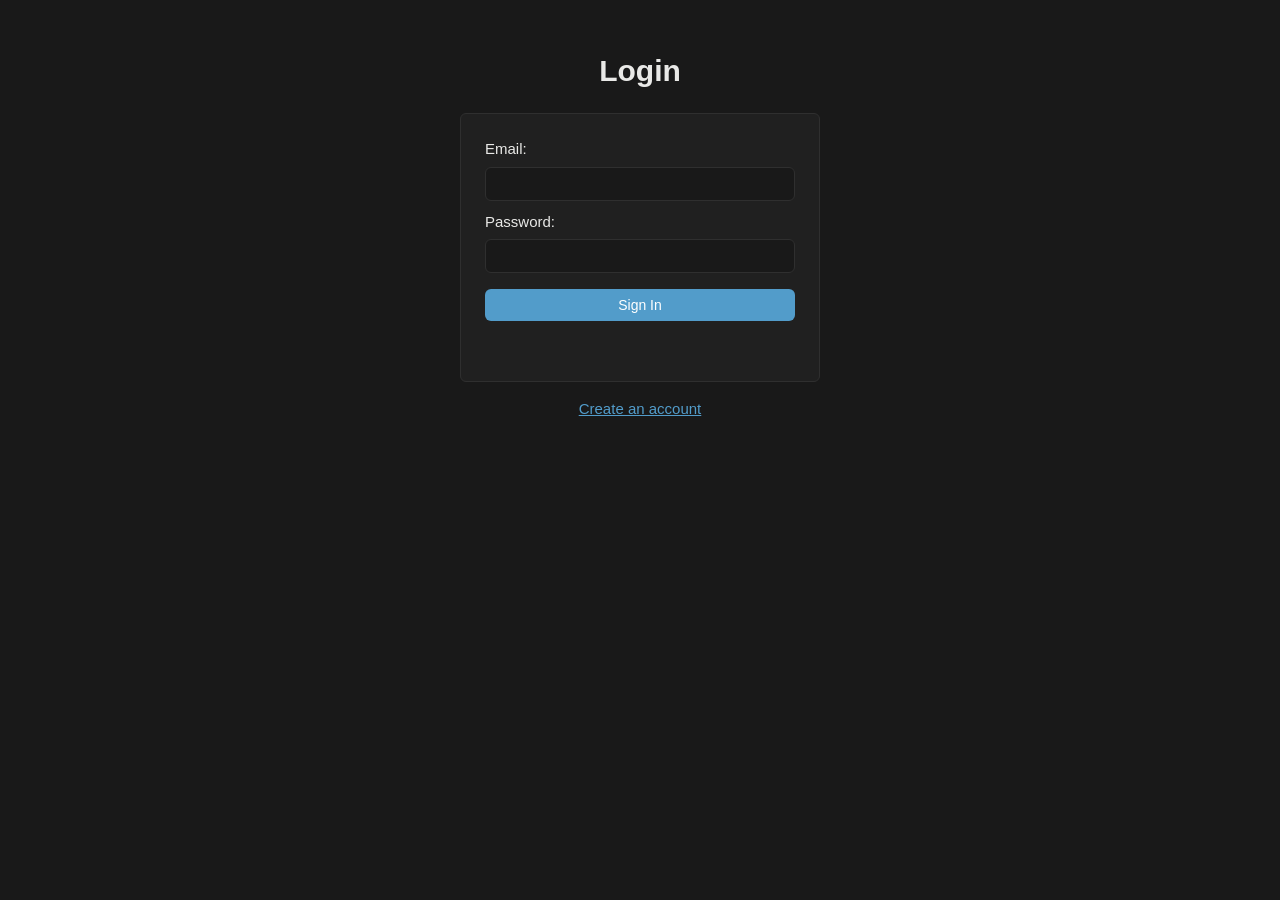
<file: index.html>
<!DOCTYPE html>
<html lang="en">
<head>
    <meta charset="UTF-8">
    <meta name="viewport" content="width=device-width, initial-scale=1.0">
    <link rel="stylesheet" href="style.css">
    <script src="https://ajax.googleapis.com/ajax/libs/jquery/3.7.1/jquery.min.js"></script>
    <title>My To Do List</title>
</head>
<body>

    <div class="logout-container">
        <button id="logout-btn">Logout</button>
    </div>
    
    <div class="main-container">
        <h1>My Tasks</h1>
        <p>Create and manage your tasks efficiently.</p>
    </div>

    <div class="task-container">
        <h2>Add a New Task</h2>
    <form id="add-task-form">
        <input type="text" id="task-name" name="task-name" placeholder="Task name" required>
        <input type="text" id="task-description" name="task-description" placeholder="Description" required>
        <button type="submit">Add Task</button>
        <p id="addErrorMsg" style="color: red;"></p>
    </form>
    </div>

    
    <div class="table-container">
        <table class="task-table">
            <thead>
                <tr>
                    <th>Task name</th>
                    <th>Description</th>
                    <th>Actions</th>
                </tr>
            </thead>
            <tbody id="task-list"></tbody>
        </table>
    </div>

    <div id="edit-modal" style="display:none;">
        <h3>Edit Task</h3>
        <form id="edit-task-form">
            <input type="hidden" id="edit-item-id">
            <input type="text" id="edit-task-name" required>
            <input type="text" id="edit-task-description" required>
            <button type="submit">Save</button>
            <button type="button" id="cancel-edit-btn">Cancel</button>
        </form>
    </div>

    <script src="api.js"></script>
    <script src="index.js"></script>
</body>
</html>
</file>
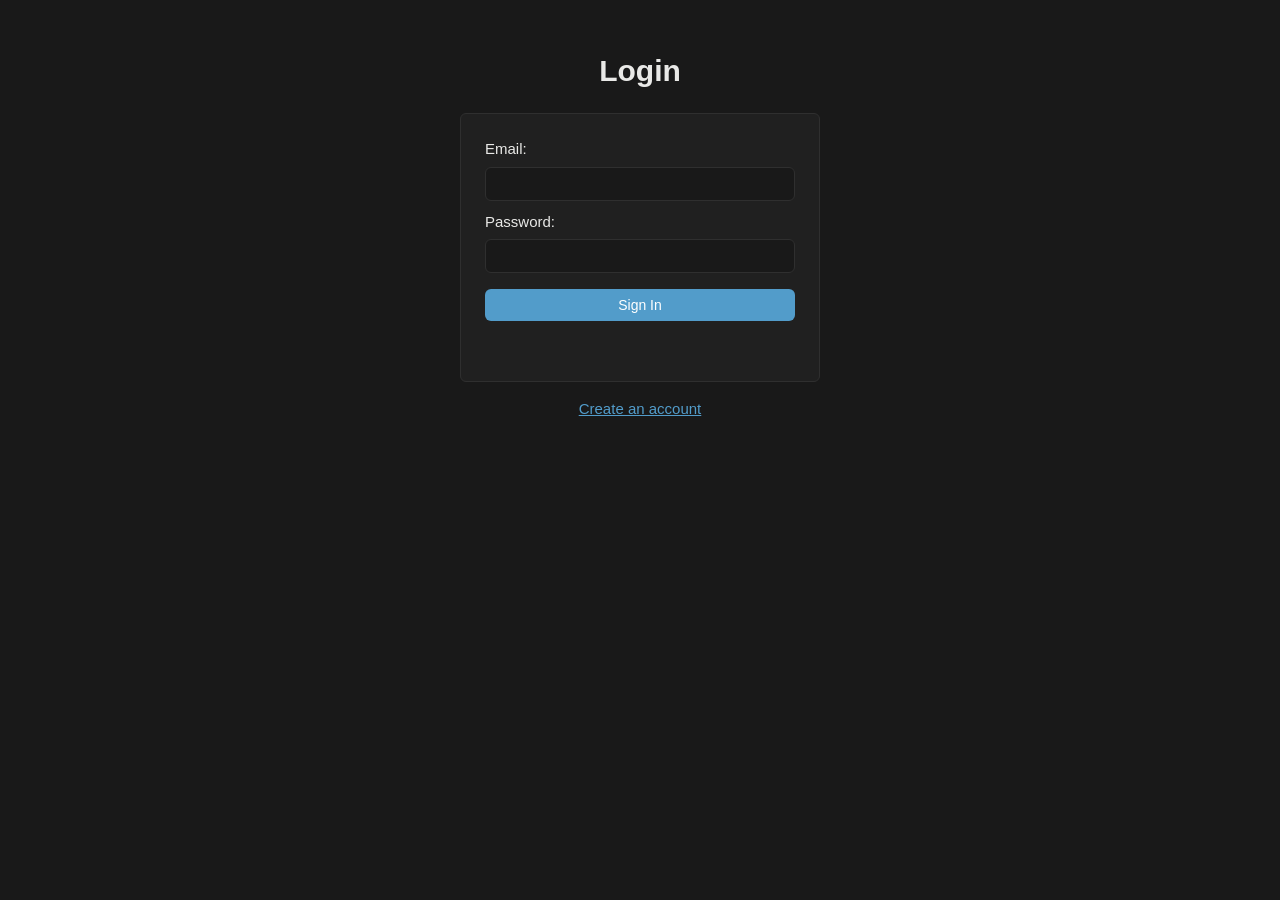
<file: signin.html>
<!DOCTYPE html> 
<html lang="en">    
    <head>
        <meta charset="UTF-8">
        <meta name="viewport" content="width=device-width, initial-scale=1.0">
        <link rel="stylesheet" href="style.css">
        <script src="https://ajax.googleapis.com/ajax/libs/jquery/3.7.1/jquery.min.js"></script>
        <title>Sign In</title>
    </head>

    <body>
        
       <h1 id="login-title">Login</h1>
       <div class = "signin-container">
            <form id="signin-form">
                <label for="email">Email:</label>
                <input type="email" id="email" name="email" required>

                <label for="password">Password:</label>
                <input type="password" id="password" name="password" required>

                <button type="submit">Sign In</button>
                <p id="errorMsg" style="color: red;"></p>
            </form>
        </div>

        <p><a href="signup.html">Create an account</a></p>

        <script src="api.js"></script>
        <script>
            $("#signin-form").submit(async function (e) {
                e.preventDefault();
    
                const email = $("#email").val();
                const password = $("#password").val();
                const errorMsg = $("#errorMsg");
    
                if (!email || !password) {
                    errorMsg.text("Please fill in both fields.");
                    return;
                }
    
                try {
                    const result = await apiCall("/signin_action.php", "GET", { email, password });
    
                    if (Number(result.status) === 200) {
                        localStorage.setItem("currentUser", JSON.stringify(result.data));
                        window.location.href = "index.html";
                    } else {
                        errorMsg.text(result.message);
                    }
                } catch (err) {
                    errorMsg.text("Something went wrong. Please try again.");
                }
            });
        </script>

    </body>
</file>
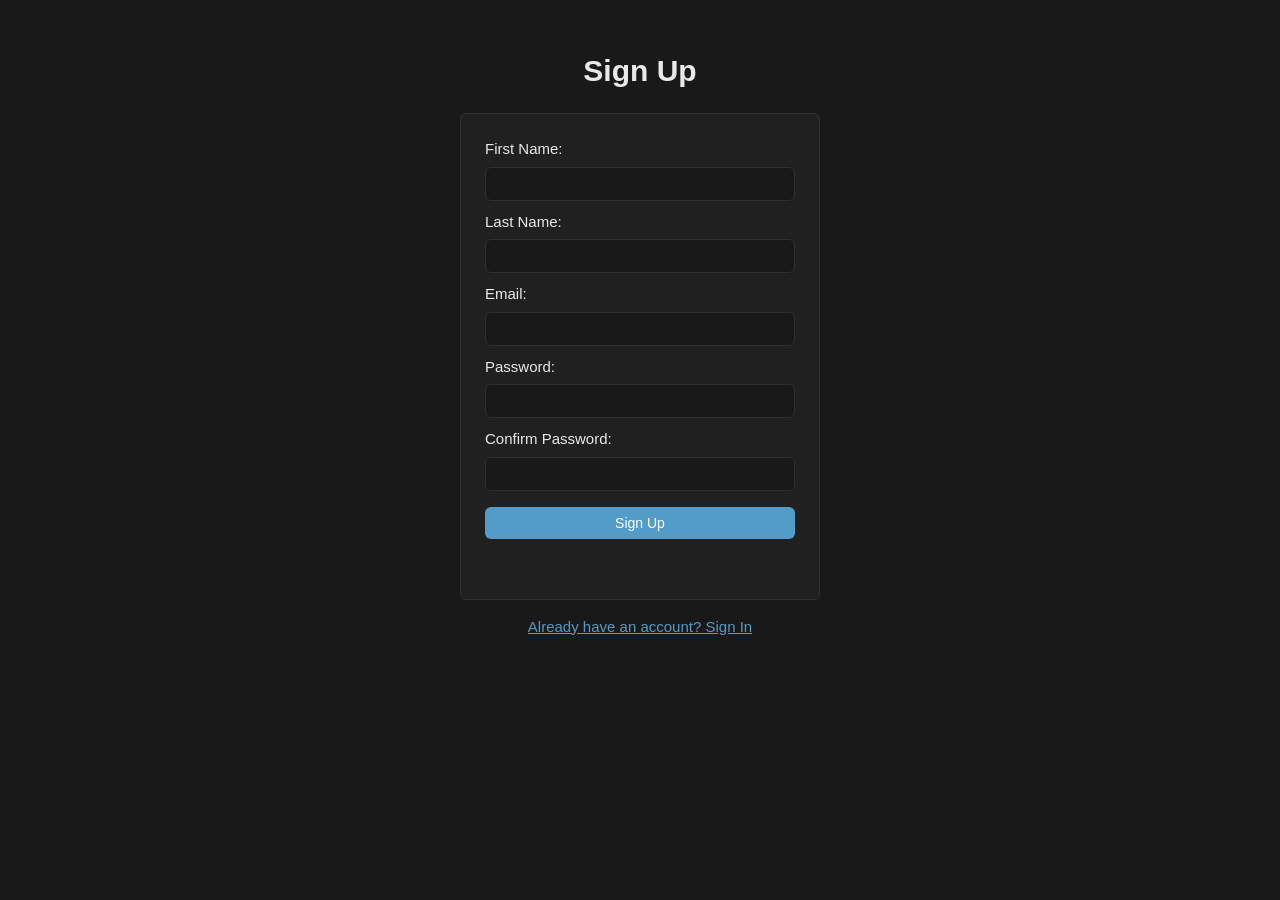
<file: signup.html>
<!DOCTYPE html> 
<html lang="en">    
    <head>
        <meta charset="UTF-8">
        <meta name="viewport" content="width=device-width, initial-scale=1.0">
        <link rel="stylesheet" href="style.css">
        <script src="https://ajax.googleapis.com/ajax/libs/jquery/3.7.1/jquery.min.js"></script>
        <title>Sign Up</title>
    </head>

    <body>
    
    <h1 id="signup-title">Sign Up</h1>
    <div class="signup-container">
        <form id="signup-form">
            <label for="first-name">First Name:</label>
            <input type="text" id="first-name" name="first-name" required>

            <label for="last-name">Last Name:</label>
            <input type ="text" id="last-name" name="last-name" required>


            <label for="email">Email:</label>
            <input type="email" id="email" name="email" required>

            <label for="password">Password:</label>
            <input type="password" id="password" name="password" required>

            <label for="confirm-password">Confirm Password:</label>
            <input type="password" id="confirm-password" name="confirm-password" required>

            <button type="submit">Sign Up</button>
            <p id="errorMsg" style="color: red;"></p>
        
        </form>
    </div>

    <p><a href="signin.html">Already have an account? Sign In</a></p>

    <script src="api.js"></script>
    <script>
        $("#signup-form").submit(async function (e) {
            e.preventDefault();
 
            const firstName = $("#first-name").val();
            const lastName = $("#last-name").val();
            const email = $("#email").val();
            const password = $("#password").val();
            const confirmPassword = $("#confirm-password").val();
            const errorMsg = $("#errorMsg");
 
            if (!firstName || !lastName || !email || !password || !confirmPassword) {
                errorMsg.text("Please fill in all fields.");
                return;
            }
 
            if (password !== confirmPassword) {
                errorMsg.text("Passwords do not match.");
                return;
            }
 
            try {
                const result = await apiCall("/signup_action.php", "POST", {
                    first_name: firstName,
                    last_name: lastName,
                    email: email,
                    password: password,
                    confirm_password: confirmPassword
                });
 
                if (Number(result.status) === 200) {
                    window.location.href = "signin.html";
                } else {
                    errorMsg.text(result.message);
                }
            } catch (err) {
                errorMsg.text("Something went wrong. Please try again.");
            }
        });
    </script>

    </body>
</file>
<file: style.css>
:root {
    --text: #e9e9e7;
    --text-muted: #9b9a97;
    --border: #2f2f2f;
    --bg: #191919;
    --bg-hover: #2a2a2a;
    --bg-soft: #202020;
    --accent: #529cca;
    --danger: #eb5757;
    --radius: 6px;
}

* {
    box-sizing: border-box;
}

body {
    margin: 0;
    padding: 0;
    font-family: -apple-system, BlinkMacSystemFont, "Segoe UI", Helvetica, Arial, sans-serif;
    color: var(--text);
    background-color: var(--bg);
    font-size: 15px;
    line-height: 1.5;
}

.logout-container {
    display: flex;
    justify-content: flex-end;
    padding: 16px 24px;
}

.logout-container button {
    background: transparent;
    color: var(--text-muted);
    border: 1px solid var(--border);
    border-radius: var(--radius);
    padding: 6px 12px;
    font-size: 13px;
    cursor: pointer;
}

.logout-container button:hover {
    background: var(--bg-hover);
    color: var(--text);
}

.main-container {
    text-align: left;
    max-width: 700px;
    margin: 0 auto 28px;
    padding: 0 24px;
}

.main-container h1 {
    font-size: 30px;
    font-weight: 700;
    margin: 0 0 4px;
}

.main-container p {
    color: var(--text-muted);
    margin: 0;
}

.task-container {
    max-width: 700px;
    margin: 0 auto 24px;
    padding: 16px 24px;
}

.task-container h2 {
    font-size: 15px;
    font-weight: 600;
    text-align: left;
    margin: 0 0 12px;
}

#add-task-form {
    display: flex;
    flex-wrap: wrap;
    gap: 8px;
    align-items: center;
}

#add-task-form input[type="text"] {
    flex: 1 1 160px;
    min-width: 140px;
    padding: 8px 10px;
    border: 1px solid var(--border);
    border-radius: var(--radius);
    font-size: 14px;
    color: var(--text);
    background: var(--bg-soft);
}

#add-task-form input[type="text"]:focus {
    outline: none;
    border-color: var(--accent);
}

#add-task-form button {
    flex-shrink: 0;
    white-space: nowrap;
    padding: 8px 14px;
    border: none;
    border-radius: var(--radius);
    background: var(--accent);
    color: #fff;
    font-size: 14px;
    font-weight: 500;
    cursor: pointer;
}

#add-task-form button:hover {
    opacity: 0.9;
}

#addErrorMsg {
    flex-basis: 100%;
    margin: 4px 0 0;
    font-size: 13px;
}

.table-container {
    max-width: 700px;
    margin: 0 auto 40px;
    padding: 0 24px;
}

.task-table {
    width: 100%;
    border-collapse: collapse;
    text-align: left;
}

.task-table th {
    font-size: 12px;
    font-weight: 600;
    color: var(--text-muted);
    padding: 8px 10px;
    border-bottom: 1px solid var(--border);
}

.task-table td {
    padding: 10px;
    border-bottom: 1px solid var(--border);
    vertical-align: middle;
}

.task-table tbody tr:hover {
    background-color: var(--bg-hover);
}

.task-table td.task-name {
    font-weight: 500;
    width: 24%;
}

.task-table td.task-desc {
    color: var(--text-muted);
    width: 34%;
}

.task-table tr.done td.task-name,
.task-table tr.done td.task-desc {
    text-decoration: line-through;
    color: var(--text-muted);
}

.task-actions {
    display: flex;
    gap: 6px;
    flex-wrap: nowrap;
}

.task-actions button {
    padding: 5px 10px;
    font-size: 13px;
    white-space: nowrap;
    border: 1px solid var(--border);
    border-radius: var(--radius);
    background: var(--bg);
    color: var(--text);
    cursor: pointer;
}

.task-actions button:hover {
    background: var(--bg-hover);
}

.task-actions .delete-btn {
    color: var(--danger);
}

.task-actions .delete-btn:hover {
    background: #3a2323;
    border-color: #5c2b2b;
}

#edit-modal {
    max-width: 700px;
    width: calc(100% - 32px);
    margin: 0;
    text-align: left;
    position: fixed;
    top: 50%;
    left: 50%;
    transform: translate(-50%, -50%);
    background: var(--bg-soft);
    border: 1px solid var(--border);
    border-radius: var(--radius);
    padding: 20px;
    box-shadow: 0 8px 24px rgba(0, 0, 0, 0.5);
    z-index: 10;
}

#edit-modal h3 {
    margin: 0 0 14px;
    font-size: 16px;
}

#edit-task-form {
    display: flex;
    flex-wrap: wrap;
    align-items: center;
    gap: 10px;
}

#edit-task-form input {
    flex: 1 1 160px;
    min-width: 140px;
    padding: 8px 10px;
    border: 1px solid var(--border);
    border-radius: var(--radius);
    font-size: 14px;
    background: var(--bg);
    color: var(--text);
}

#edit-task-form input:focus {
    outline: none;
    border-color: var(--accent);
}

#edit-task-form button {
    flex-shrink: 0;
    white-space: nowrap;
    padding: 8px 12px;
    border-radius: var(--radius);
    font-size: 14px;
    cursor: pointer;
    border: 1px solid var(--border);
    background: var(--bg);
    color: var(--text);
}

#edit-task-form button[type="submit"] {
    background: var(--accent);
    color: #fff;
    border: none;
}

.user-info {
    text-align: center;
    margin-bottom: 20px;
}

#login-title,
#signup-title {
    max-width: 360px;
    margin: 48px auto 20px;
    text-align: center;
    font-size: 30px;
    font-weight: 700;
}

.signin-container,
.signup-container {
    max-width: 360px;
    margin: 0 auto;
    padding: 24px;
    border: 1px solid var(--border);
    border-radius: var(--radius);
    background: var(--bg-soft);
}

.signin-container form,
.signup-container form {
    display: flex;
    flex-direction: column;
    gap: 6px;
}

.signin-container input,
.signup-container input {
    padding: 8px 10px;
    border: 1px solid var(--border);
    border-radius: var(--radius);
    font-size: 14px;
    margin-bottom: 4px;
    background: var(--bg);
    color: var(--text);
}

.signin-container button,
.signup-container button {
    padding: 8px 12px;
    border: none;
    border-radius: var(--radius);
    background: var(--accent);
    color: #fff;
    font-size: 14px;
    cursor: pointer;
    margin-top: 6px;
}

.signin-container ~ p,
.signup-container ~ p {
    max-width: 360px;
    margin: 16px auto;
    text-align: center;
}

.signin-container ~ p a,
.signup-container ~ p a {
    color: var(--accent);
}
</file>
